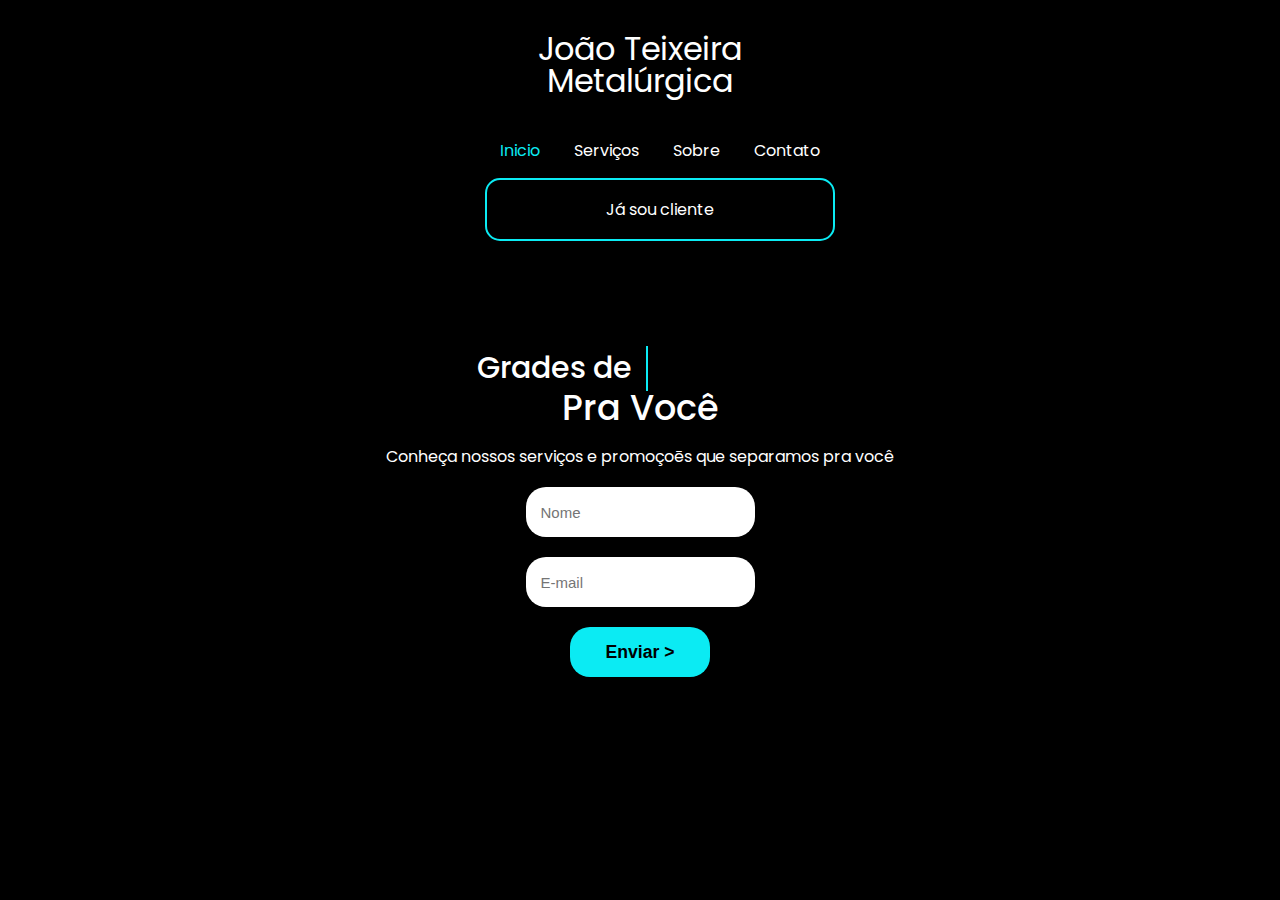
<file: index.html>
<!DOCTYPE html>

<html>
<head>
  <meta http-equiv="CONTENT-TYPE" content="text/html; charset=UTF-8">
  <meta name="viewport" content="width=device-width, initial-scale=1">
  <title>JT Metalúrgica</title>
  <link rel="stylesheet" href="style.css">
</head>
<body>
  <header>
    <div id="title">
      <h1>João Teixeira</h1>
      <h1>Metalúrgica</h1>
    </div>  
      <ul>
        <a href="#"><li class="go">Inicio</li></a>
        <a href="servicos.html"><li>Serviços</li></a>
        <a href="sobre.html"><li>Sobre</li></a>
        <a href="contact.html"><li>Contato</li></a>
        <a href="clientes.html" id="inscreva-se-btn"><li>Já sou cliente</li></a> 
      </ul>  
  </header> 
  <main>
    <aside>
      <div class="wrapper">
        <div class="static-txt">Grades de</div>
        <ul class="dynamic-txts">
          <li><span>Qualidade</span></li>
          <li><span>Econômia</span></li>
          <li><span class="seg">Segurança</span></li>
          <li><span class="gar">Garantia</span></li>
        </ul>
      </div>
      <h2>Pra Você</h2>
      <p>Conheça nossos serviços e promoçoēs que separamos pra você</p>
      <form>
        <input type="text" placeholder="Nome" required>
        <input type="email" placeholder="E-mail" required>
        <input type="hidden" name="_next" value="servicos.html">
        <input type="submit" value="Enviar >">
      </form>
    </aside>   
    <article>
      <img src="./img6.png" alt="logo js metalúrgica">
    </article>
  </main>    
</body>
</html>
</file>
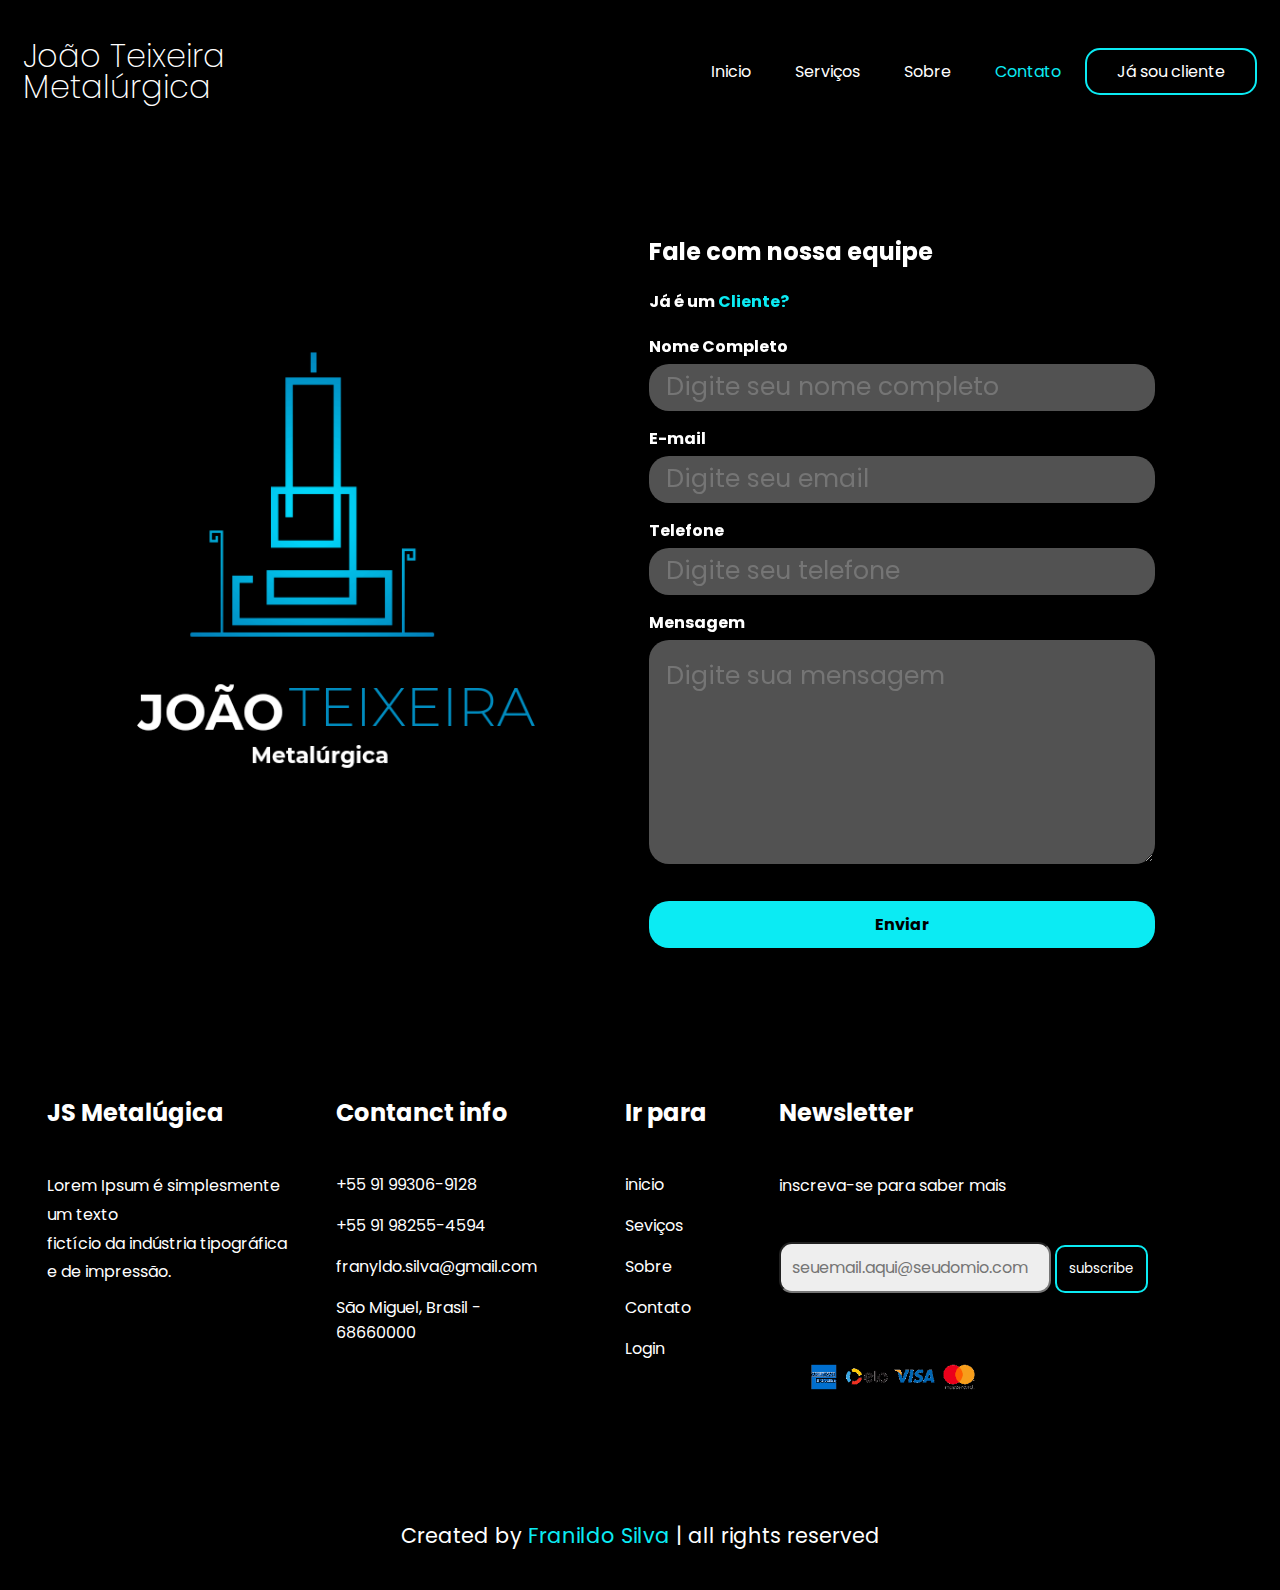
<file: contact.html>
<!DOCTYPE html>

<html>
<head>
  <meta http-equiv="CONTENT-TYPE" content="text/html; charset=UTF-8">
  <meta name="viewport" content="width=device-width, initial-scale=1">
  <title>Contato JT Metalúgica</title>
  <link rel="stylesheet" href="contact.css">
</head>
<body>
  <header>
    <div id="title">
      <h1>João Teixeira</h1>
      <h1>Metalúrgica</h1>
    </div>  
      <ul>
        <a href="index.html"><li>Inicio</li></a>
        <a href="servicos.html"><li class="service">Serviços</li></a>
        <a href="sobre.html"><li>Sobre</li></a>
        <a href="contact.jtml"><li class="contact">Contato</li></a>
        <a href="clientes.html" id="inscreva-se-btn"><li>Já sou cliente</li></a> 
      </ul>  
  </header>
  
  <div class="main-box">
    <div class="img-box">
      <img src="img6.png" alt="imagem jt metalúrgica">
    </div>
    <div class="form-box">
      <h2>Fale com nossa equipe</h2>
      <p>Já é um <a href="clientes.html">Cliente?</a></p>
      <form action="#">
        <div class="input-group">
          <label for="nome">Nome Completo</label>
          <input type="text" id="nome" placeholder="Digite seu nome completo" required>
        </div>
        <div class="input-group">
          <label for="email">E-mail</label>
          <input type="email" id="email" placeholder="Digite seu email" required>
        </div>
        <div class="input-group">
          <label for="telefone">Telefone</label>
          <input type="tel" id="telefone" placeholder="Digite seu telefone" required>
        </div>
        <div class="input-group">
          <label for="message">Mensagem</label>
          <textarea name="message" rows="5" placeholder="Digite sua mensagem" required></textarea>
        </div>
        <div class="input-group">
          <button>Enviar</button>
        </div>
      </form>
    </div>
  </div>
  <footer class="footer">
    <div class="box-container">  
      <div class="box">
        <h3>JS Metalúgica<i class="fas fa-shopping-basket"></i> </h3>
        <p>Lorem Ipsum é simplesmente um texto <br>fictício da indústria tipográfica e de impressão.</p>
        <div class="share">
          <a href="#" class="fab fas-facebook-f"></a>
          <a href="#" class="fab fas-twitter"></a>
          <a href="#" class="fab fas-instagram"></a>
          <a href="#" class="fab fas-linkedin"></a> 
        </div>
      </div>
      <div class="box">
        <h3>Contanct info</h3>
        <a href="#" class="links"><i class="fas fa-phone"></i>+55 91 99306-9128</a>
        <a href="#" class="links"><i class="fas fa-phone"></i>+55 91 98255-4594</a>
        <a href="#" class="links"><i class="fas fa-envelope"></i>franyldo.silva@gmail.com</a>
        <a href="#" class="links"><i class="fas fa-map-marker-alt"></i>São Miguel, Brasil - 68660000</a>
      </div>
      <div class="box">
        <h3>Ir para</h3>
        <a href="#" class="links"><i class="fas fa-arrow-right"></i>inicio</a>
        <a href="#" class="links"><i class="fas fa-arrow-right"></i>Seviços</a>
        <a href="#" class="links"><i class="fas fa-arrow-right"></i>Sobre</a>
        <a href="#" class="links"><i class="fas fa-arrow-right"></i>Contato</a>
        <a href="#" class="links"><i class="fas fa-arrow-right"></i>Login</a> 
      </div>
      <div class="box" id="newletter">
        <h3>Newsletter</h3>
        <p>inscreva-se para saber mais</p>
        <input type="email" placeholder="seuemail.aqui@seudomio.com" class="email" required>
        <input type="submit" value="subscribe" class="btn">
        <img src="imgcartao.png" alt="imagens cartoes de credito" class="payment-img">
       </div>
    </div>
    <div class="credit"> Created by <span>Franildo Silva</span> | all rights reserved</div>
  </footer>
</body> 
</html>
</file>
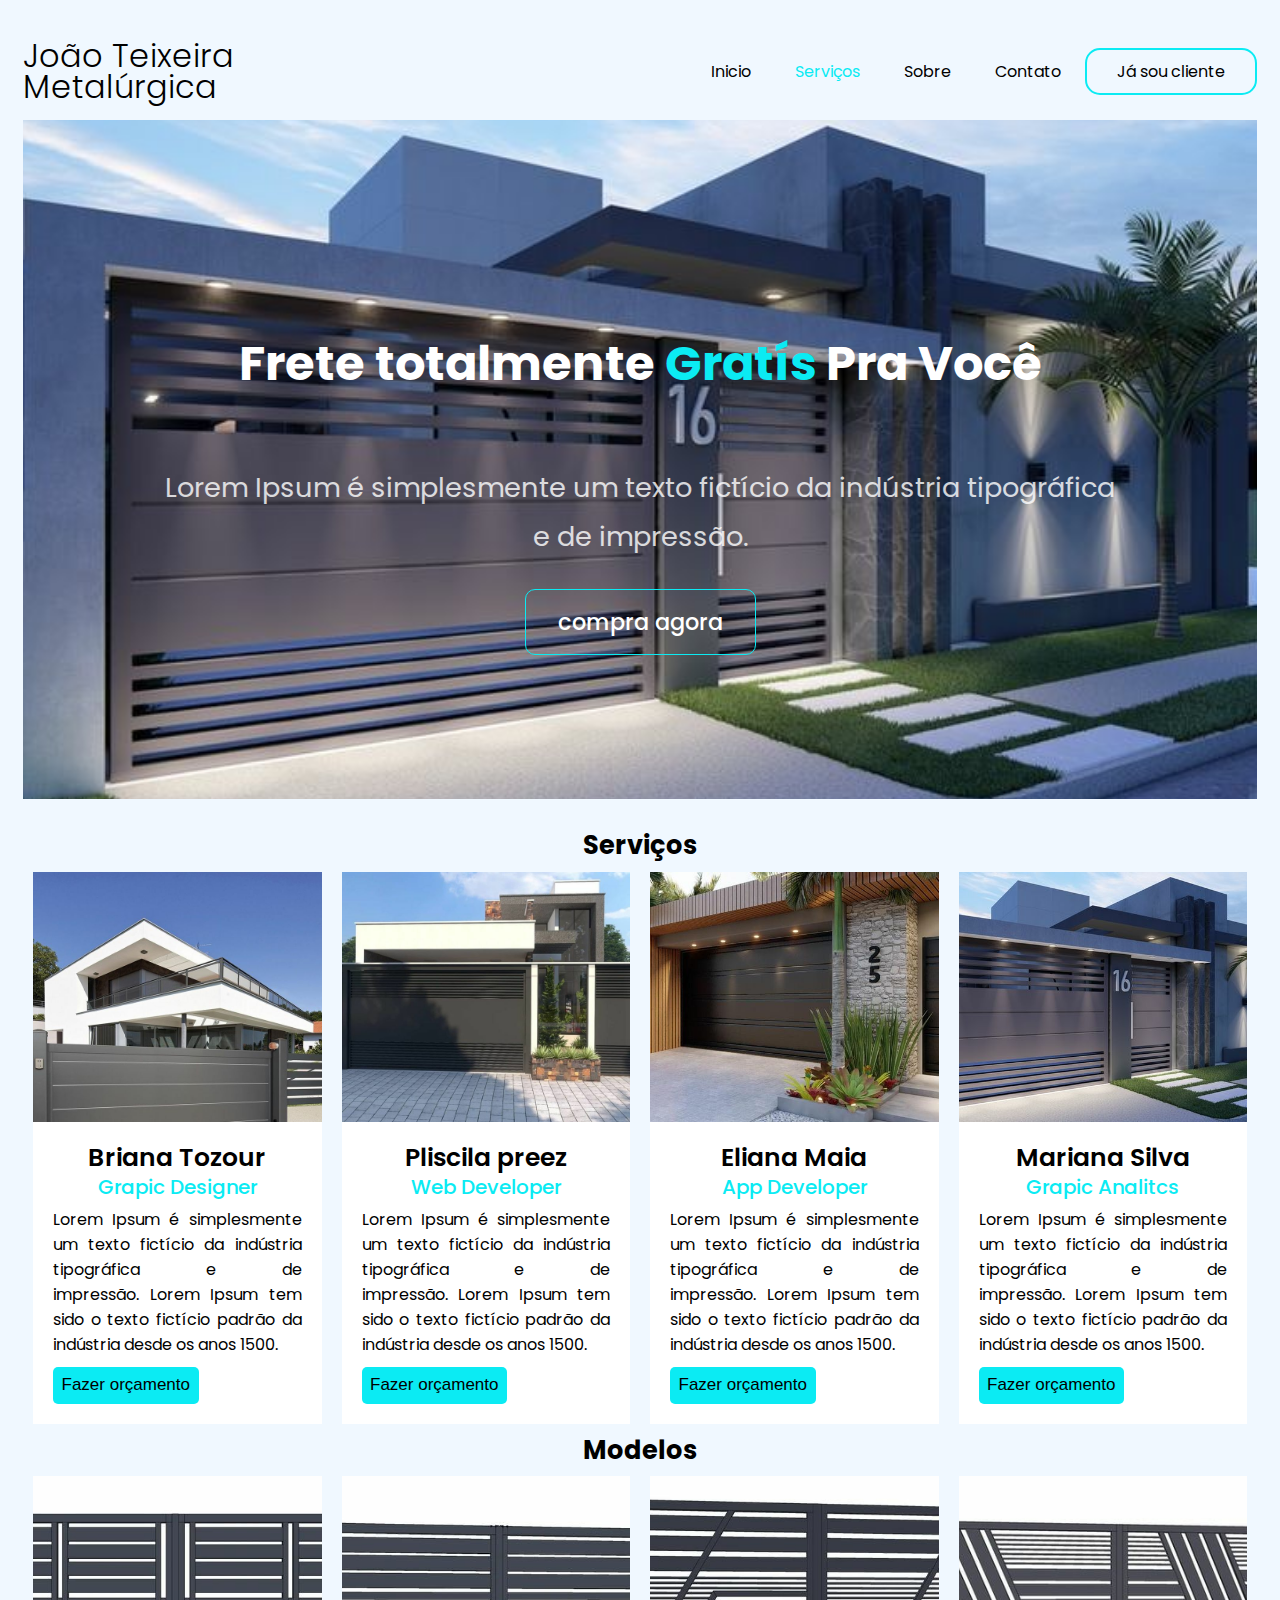
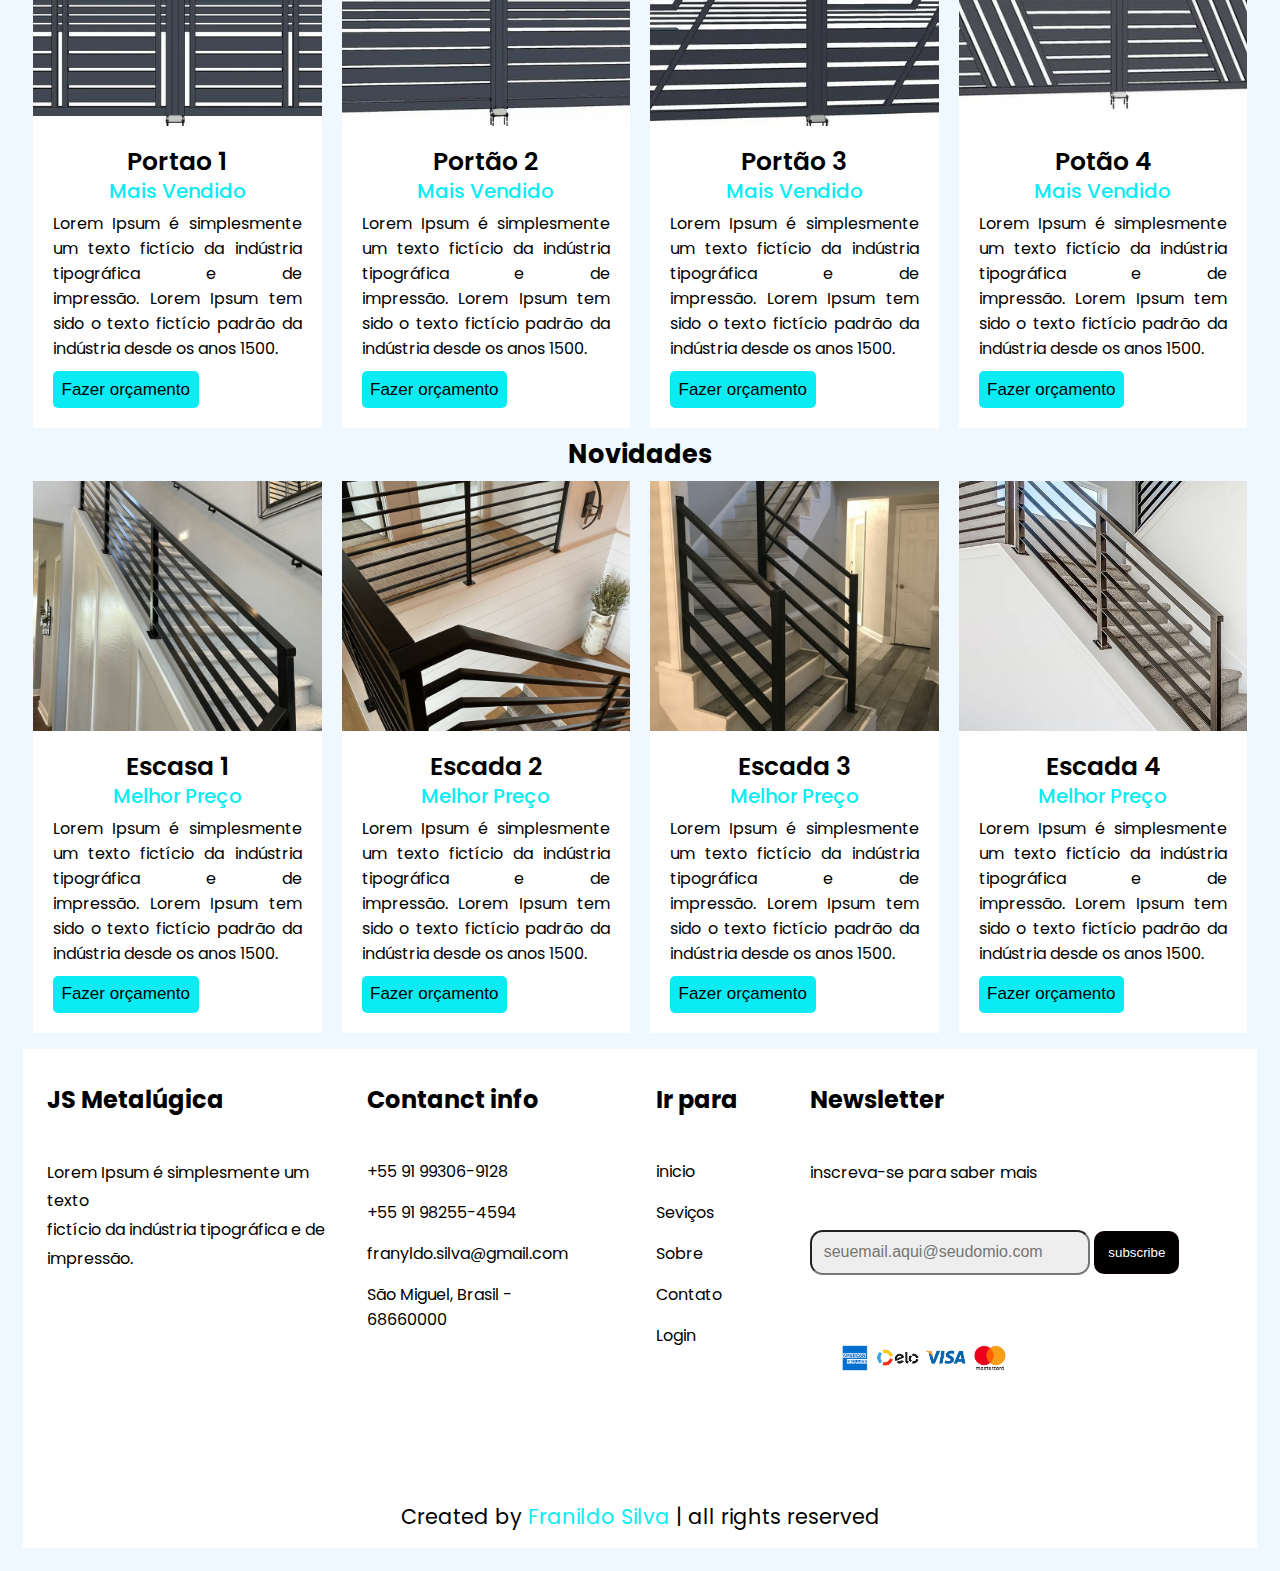
<file: servicos.html>
<!DOCTYPE html>

<html>
<head>
  <meta http-equiv="CONTENT-TYPE" content="text/html; charset=UTF-8">
  <meta name="viewport" content="width=device-width, initial-scale=1">
  <title>Serviços JT Metalúrgica</title>
  <link rel="stylesheet" href="servicos.css">
  </head>
<body>
  <header>
    <div id="title">
      <h1>João Teixeira</h1>
      <h1>Metalúrgica</h1>
    </div>  
      <ul>
        <a href="index.html"><li>Inicio</li></a>
        <a href="servicos.html"><li class="service">Serviços</li></a>
        <a href="sobre.html"><li>Sobre</li></a>
        <a href="contact.html"><li>Contato</li></a>
        <a href="clientes.html" id="inscreva-se-btn"><li>Já sou cliente</li></a> 
      </ul>  
  </header>
  <section class="home" id="home">
    <div class="content">
      <h3>Frete totalmente <span>Gratís</span> Pra Você</h3>
      <p>Lorem Ipsum é simplesmente um texto fictício da indústria tipográfica e de impressão.</p>
      <a href="#" class="btn">compra agora</a>
    </div>
  </section>
  <main>
    <div class="slide-1">
      <h2>Serviços</h2>
      <div class="slide" id="slide">
        <div class="card">
          <div class="img"><img src="home-1.jpg" alt=""></div>
          <div class="content">
            <div class="title">Briana Tozour</div>
            <div class="sub-title">Grapic Designer</div>
            <p>Lorem Ipsum é simplesmente um texto fictício da indústria tipográfica e de impressão. Lorem Ipsum tem sido o texto fictício padrão da indústria desde os anos 1500.</p>
            <div class="btn">
              <button>Fazer orçamento</button>
            </div>
          </div>
        </div>
        <div class="card">
          <div class="img"><img src="home-5.jpg" alt=""></div>
          <div class="content">
            <div class="title">Pliscila preez</div>
            <div class="sub-title">Web Developer</div>
            <p>Lorem Ipsum é simplesmente um texto fictício da indústria tipográfica e de impressão. Lorem Ipsum tem sido o texto fictício padrão da indústria desde os anos 1500.</p>
            <div class="btn">
              <button>Fazer orçamento</button>
            </div>
          </div>
        </div>
        <div class="card">
          <div class="img"><img src="home-3.jpg" alt=""></div>
          <div class="content">
            <div class="title">Eliana Maia</div>
            <div class="sub-title">App Developer</div>
            <p>Lorem Ipsum é simplesmente um texto fictício da indústria tipográfica e de impressão. Lorem Ipsum tem sido o texto fictício padrão da indústria desde os anos 1500.</p>
            <div class="btn">
              <button>Fazer orçamento</button>
            </div>
          </div>
        </div>
        <div class="card">
          <div class="img"><img src="home-4.jpg" alt=""></div>
          <div class="content">
            <div class="title">Mariana Silva</div>
            <div class="sub-title">Grapic Analitcs</div>
            <p>Lorem Ipsum é simplesmente um texto fictício da indústria tipográfica e de impressão. Lorem Ipsum tem sido o texto fictício padrão da indústria desde os anos 1500.</p>
            <div class="btn">
              <button>Fazer orçamento</button>
            </div>
          </div>
        </div>
      </div>
    </div>
    <div class="slide-2">
      <h2>Modelos</h2>
       <div class="slide" id="slide">
         <div class="card">
          <div class="img"><img src="portao-1.jpg" alt=""></div>
          <div class="content">
            <div class="title">Portao 1</div>
            <div class="sub-title">Mais Vendido</div>
            <p>Lorem Ipsum é simplesmente um texto fictício da indústria tipográfica e de impressão. Lorem Ipsum tem sido o texto fictício padrão da indústria desde os anos 1500.</p>
            <div class="btn">
              <button>Fazer orçamento</button>
            </div>
          </div>
        </div>
        <div class="card">
          <div class="img"><img src="portao-2.jpg" alt=""></div>
          <div class="content">
            <div class="title">Portão 2</div>
            <div class="sub-title">Mais Vendido</div>
            <p>Lorem Ipsum é simplesmente um texto fictício da indústria tipográfica e de impressão. Lorem Ipsum tem sido o texto fictício padrão da indústria desde os anos 1500.</p>
            <div class="btn">
              <button>Fazer orçamento</button>
            </div>
          </div>
        </div>
        <div class="card">
          <div class="img"><img src="portao-3.jpg" alt=""></div>
          <div class="content">
            <div class="title">Portão 3</div>
            <div class="sub-title">Mais Vendido</div>
            <p>Lorem Ipsum é simplesmente um texto fictício da indústria tipográfica e de impressão. Lorem Ipsum tem sido o texto fictício padrão da indústria desde os anos 1500.</p>
            <div class="btn">
              <button>Fazer orçamento</button>
            </div>
          </div>
        </div>
        <div class="card">
          <div class="img"><img src="portao-4.jpg" alt=""></div>
          <div class="content">
            <div class="title">Potão 4</div>
            <div class="sub-title">Mais Vendido</div>
            <p>Lorem Ipsum é simplesmente um texto fictício da indústria tipográfica e de impressão. Lorem Ipsum tem sido o texto fictício padrão da indústria desde os anos 1500.</p>
            <div class="btn">
              <button>Fazer orçamento</button>
            </div>
          </div>
        </div>
      </div>
    </div>
    <div class="slide-3">
      <h2>Novidades</h2>
      <div class="slide" id="slide">
        <div class="card">
          <div class="img"><img src="escada-1.jpg" alt=""></div>
          <div class="content">
            <div class="title">Escasa 1</div>
            <div class="sub-title">Melhor Preço</div>
            <p>Lorem Ipsum é simplesmente um texto fictício da indústria tipográfica e de impressão. Lorem Ipsum tem sido o texto fictício padrão da indústria desde os anos 1500.</p>
            <div class="btn">
              <button>Fazer orçamento</button>
            </div>
          </div>
        </div>
        <div class="card">
          <div class="img"><img src="escada-2.jpg" alt=""></div>
          <div class="content">
            <div class="title">Escada 2</div>
            <div class="sub-title">Melhor Preço</div>
            <p>Lorem Ipsum é simplesmente um texto fictício da indústria tipográfica e de impressão. Lorem Ipsum tem sido o texto fictício padrão da indústria desde os anos 1500.</p>
            <div class="btn">
              <button>Fazer orçamento</button>
            </div>
          </div>
        </div>
        <div class="card">
          <div class="img"><img src="escada-3.jpg" alt=""></div>
          <div class="content">
            <div class="title">Escada 3</div>
            <div class="sub-title">Melhor Preço</div>
            <p>Lorem Ipsum é simplesmente um texto fictício da indústria tipográfica e de impressão. Lorem Ipsum tem sido o texto fictício padrão da indústria desde os anos 1500.</p>
            <div class="btn">
              <button>Fazer orçamento</button>
            </div>
          </div>
        </div>
        <div class="card">
          <div class="img"><img src="escada-4.jpg" alt=""></div>
          <div class="content">
            <div class="title">Escada 4</div>
            <div class="sub-title">Melhor Preço</div>
            <p>Lorem Ipsum é simplesmente um texto fictício da indústria tipográfica e de impressão. Lorem Ipsum tem sido o texto fictício padrão da indústria desde os anos 1500.</p>
            <div class="btn">
              <button>Fazer orçamento</button>
            </div>
          </div>
        </div>
      </div>
    </div>
  </main>
  <footer class="footer">
    <div class="box-container">  
      <div class="box">
        <h3>JS Metalúgica<i class="fas fa-shopping-basket"></i> </h3>
        <p>Lorem Ipsum é simplesmente um texto <br>fictício da indústria tipográfica e de impressão.</p>
        <div class="share">
          <a href="#" class="fab fas-facebook-f"></a>
          <a href="#" class="fab fas-twitter"></a>
          <a href="#" class="fab fas-instagram"></a>
          <a href="#" class="fab fas-linkedin"></a> 
        </div>
      </div>
      <div class="box">
        <h3>Contanct info</h3>
        <a href="#" class="links"><i class="fas fa-phone"></i>+55 91 99306-9128</a>
        <a href="#" class="links"><i class="fas fa-phone"></i>+55 91 98255-4594</a>
        <a href="#" class="links"><i class="fas fa-envelope"></i>franyldo.silva@gmail.com</a>
        <a href="#" class="links"><i class="fas fa-map-marker-alt"></i>São Miguel, Brasil - 68660000</a>
      </div>
      <div class="box">
        <h3>Ir para</h3>
        <a href="#" class="links"><i class="fas fa-arrow-right"></i>inicio</a>
        <a href="#" class="links"><i class="fas fa-arrow-right"></i>Seviços</a>
        <a href="#" class="links"><i class="fas fa-arrow-right"></i>Sobre</a>
        <a href="#" class="links"><i class="fas fa-arrow-right"></i>Contato</a>
        <a href="#" class="links"><i class="fas fa-arrow-right"></i>Login</a> 
      </div>
      <div class="box" id="newletter">
        <h3>Newsletter</h3>
        <p>inscreva-se para saber mais</p>
        <input type="email" placeholder="seuemail.aqui@seudomio.com" class="email" required>
        <input type="submit" value="subscribe" class="btn">
        <img src="imgcartao.png" alt="imagens cartoes de credito" class="payment-img">
       </div>
    </div>
    <div class="credit"> Created by <span>Franildo Silva</span> | all rights reserved</div>
  </footer>
</body>
</html>
</file>
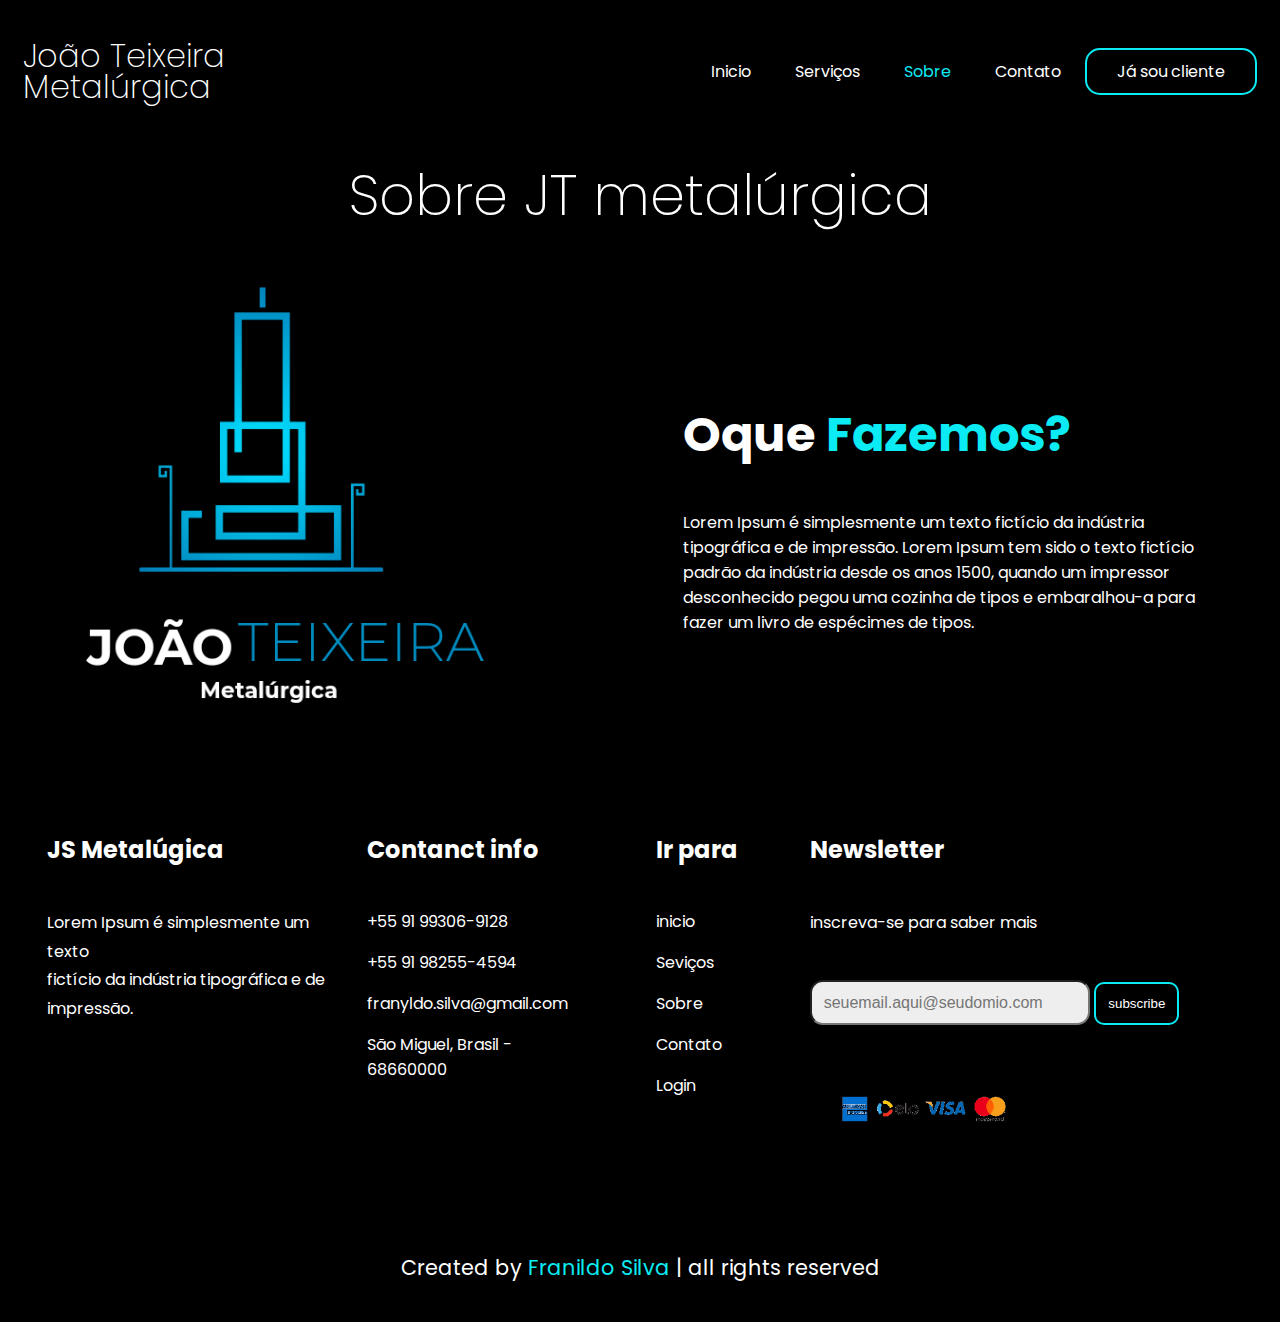
<file: sobre.html>
<!DOCTYPE html>

<html>
<head>
  <meta http-equiv="CONTENT-TYPE" content="text/html; charset=UTF-8">
  <meta name="viewport" content="width=device-width, initial-scale=1">
  <title>Sobre JT</title>
  <link rel="stylesheet" href="sobre.css">
</head>
<body>
  <header>
    <div id="title">
      <h1>João Teixeira</h1>
      <h1>Metalúrgica</h1>
    </div>  
      <ul>
        <a href="index.html"><li>Inicio</li></a>
        <a href="servicos.html"><li>Serviços</li></a>
        <a href="sobre.html"><li class="about">Sobre</li></a>
        <a href="contact.html"><li>Contato</li></a>
        <a href="clientes.html" id="inscreva-se-btn"><li>Já sou cliente</li></a> 
      </ul>  
  </header> 
  <main>
  <h1>Sobre JT metalúrgica</h1>
  <div class="container">
      <div class="img">
        <img src="img6.png">
      </div>
      <div class="text">
        <h2>Oque <span class="text-space">Fazemos?</span></h2>
        <p>Lorem Ipsum é simplesmente um texto fictício da indústria tipográfica e de impressão. Lorem Ipsum tem sido o texto fictício padrão da indústria desde os anos 1500, quando um impressor desconhecido pegou uma cozinha de tipos e embaralhou-a para fazer um livro de espécimes de tipos.</p>
      </div>
    </div>
  </main>
  <footer class="footer">
    <div class="box-container">  
      <div class="box">
        <h3>JS Metalúgica<i class="fas fa-shopping-basket"></i> </h3>
        <p>Lorem Ipsum é simplesmente um texto <br>fictício da indústria tipográfica e de impressão.</p>
        <div class="share">
          <a href="#" class="fab fas-facebook-f"></a>
          <a href="#" class="fab fas-twitter"></a>
          <a href="#" class="fab fas-instagram"></a>
          <a href="#" class="fab fas-linkedin"></a> 
        </div>
      </div>
      <div class="box">
        <h3>Contanct info</h3>
        <a href="#" class="links"><i class="fas fa-phone"></i>+55 91 99306-9128</a>
        <a href="#" class="links"><i class="fas fa-phone"></i>+55 91 98255-4594</a>
        <a href="#" class="links"><i class="fas fa-envelope"></i>franyldo.silva@gmail.com</a>
        <a href="#" class="links"><i class="fas fa-map-marker-alt"></i>São Miguel, Brasil - 68660000</a>
      </div>
      <div class="box">
        <h3>Ir para</h3>
        <a href="#" class="links"><i class="fas fa-arrow-right"></i>inicio</a>
        <a href="#" class="links"><i class="fas fa-arrow-right"></i>Seviços</a>
        <a href="#" class="links"><i class="fas fa-arrow-right"></i>Sobre</a>
        <a href="#" class="links"><i class="fas fa-arrow-right"></i>Contato</a>
        <a href="#" class="links"><i class="fas fa-arrow-right"></i>Login</a> 
      </div>
      <div class="box" id="newletter">
        <h3>Newsletter</h3>
        <p>inscreva-se para saber mais</p>
        <input type="email" placeholder="seuemail.aqui@seudomio.com" class="email" required>
        <input type="submit" value="subscribe" class="btn">
        <img src="imgcartao.png" alt="imagens cartoes de credito" class="payment-img">
       </div>
    </div>
    <div class="credit"> Created by <span>Franildo Silva</span> | all rights reserved</div>
  </footer>
</body>
</html>
</file>
<file: style.css>
@import url('https://fonts.googleapis.com/css2?family=Poppins&display=swap');
@import url('https://fonts.googleapis.com/css2?family=Poppins:ital,wght@0,100;0,200;0,300;0,400;0,500;0,600;0,700;0,800;0,900;1,100;1,200;1,300;1,400;1,500;1,600;1,700;1,800;1,900&display=swap');
body {
  background-color: #000;
  color: #fff;
  font-family: 'Poppins', sans-serif;
  padding: 15px;
}

header {
  display: flex;
  justify-content: space-between;
  align-items: center;
}

header .go{
  color:  rgb(11, 235, 243);
}


article{
  margin-top: 25px;
  width: 100%;
  text-align: center;
}

#title {
  flex-direction: column;
  line-height: 10px;
}

header li {
  display: inline-block;
  margin: 20px;
}

a {
  position: relative;
  color: #fff;
  bottom: 0;
}

a:hover {
  color: rgb(11, 235, 243);
  transition: 0.6s all;
}

#inscreva-se-btn {
  border: 2px solid rgb(11, 235, 243);
  padding: 10px;
  border-radius: 15px;
}

#inscreva-se-btn:hover {
  background-color: rgb(11, 235, 243);
  color: black;
  transition: 0.9s;
  
}

h1 {
  font-weight: 400;
}

main {
  display: flex;
  justify-content: space-between;
  margin-top: 50px;
}

h2 {
  font-size: 60px;
  line-height: 20px;
  font-weight: 500;
}
h2, p, form{
  position: relative;
  bottom: 55px;
}


span {
  color: rgb(11, 235, 243);
}
p {
  line-height: 20px;
  font-family: "Poppins", sans-serif;
  font-weight: 400;
  font-style: normal;
}

img {
  position: relative;
}
aside{
  width: 100%;
}

form {
  display: flex;
  flex-direction: column;
  width: 80%;
}

form [type="submit"]{
  height: 50px;
  width: 100%;
  background-color: rgb(11, 235, 243);
  color: black;
  font-weight: 550;
  align-self: center;
  font-size: 1.1em;
}

form [type="submit"]:hover{
  cursor: pointer;
}

input {
  margin-top: 20px;
  height:  20px;
  padding:  15px;
  border-radius: 20px;
  border: none;
  font-size: 15px;
}

/*animação*/
.wrapper {
  display: inline-flex;
  box-sizing: border-box;
  margin: 0px;
  padding: 0px;
}

.wrapper .static-txt{
  font-size: 60px;
  font-weight: 500;
  position: relative;
  top: 15px;
  /* width: 50%;*/

}

.wrapper .dynamic-txts{
  margin-left: -20px;
  height: 90px;
  line-height: 90px;
  overflow: hidden;
}

.dynamic-txts li{
  list-style: none;
  font-size: 60px;
  font-weight: 500;
  position: relative;
  top: 0px;
  animation: slide 6s steps(4) infinite;
}
@keyframes slide {
  100%{
    top: -360px;
  }
}

.dynamic-txts li span {
  position: relative;
}

.dynamic-txts li span::after {
  content: "";
  position: absolute;
  left: 0;
  height: 100%;
  width: 100%;
  background: #000;
  border-left: 2px solid rgb(11, 235, 245);
  animation: typing 1.5s steps(10) infinite;
}
@keyframes typing{
  100%{
    left: 100%;
    margin: 0 -35px 0 35px;
  }
}

@media screen and (max-width: 1377px) {
  body{
    text-align: center;
  }
  header{
    flex-direction: column;
  }
  header ul{
    position: relative;
    /*left: -05%;*/
    text-align: center;
  }
  
  #title {
  flex-direction: column;
  line-height: 10px;
  font-size: 1rem;
  }
  
  h1{
    text-align: center;
  }
  main{
    flex-direction:  column;
  }
  
  h2 {
    font-size: 35px;
  }
  p{
    text-align: center;
    margin: 0 auto;
  }
  h2, p, form{
  position: relative;
  bottom: 60px;
  }
  
  form{
    margin: 0 auto;
  }
  input{
    align-self: center;
  }
  img{
    display: none;
  }
  #inscreva-se-btn{
    display: block;
    padding: 2px;
    text-align: center;
  }
  
  form [type="submit"]{
  height: 50px;
  width: 140px;
  background-color: rgb(11, 235, 243);
  color: black;
  font-weight: bold;
  }
  
  header li {
    margin: 15px;
  }
  
  .dynamic-txts li{
  list-style: none;
  font-size: 30px;
  font-weight: 300;
  position: relative;
  }

  .seg{
    position: relative;
    left: 1.5%;
  }
  .gar{
    position: relative;
    left: -5.5%;
  }
  
  .wrapper, h2{
    display: flex;
    justify-content: center;
  }
  
  .wrapper .static-txt{
  font-size: 30px;
  font-weight: 500;
  margin-top: 23px;
  }
  
  .wrapper .dynamic-txts{
  margin-left: -30px;
  height: 90px;
  line-height: 90px;
  overflow: hidden;
  }
  
.dynamic-txts li span {
  position: relative;
}

.dynamic-txts li span::after {
  content: "";
  position: absolute;
  top: 0;
  left: 0;
  height: 105%;
  width: 100%;
  background: #000;
  border-left: 2px solid rgb(11, 235, 245);
  animation: typing 1.5s steps(10) infinite;
}

@keyframes typing{
  100%{
    left: 100%;
    margin: 0 -35px 0 35px;
  }
}

}
@media (max-width: 438px){
  header ul{
    position: relative;
    left: -05%;
    text-align: center;
  }
}

@media (max-width: 380px){
  header ul{
    position: relative;
    left: -07%;
    text-align: center;
  }
  .wrapper .static-txt{
    font-size: 20px;
    width: 145px;
    margin-top: 30px;
    }
    .wrapper .dynamic-txts{
      margin-left: -55px;
    }
    .dynamic-txts li{
      font-size: 20px;
    }
    h2{
      font-size: 20px;
    }
    p{
      font-size: 15px;
    }
}
@media (max-width: 285px){
  #title {
    line-height: 30px;
    }.wrapper .static-txt{
      font-size: 15px;
      width: 145px;
      margin-top: 34px;
      }
      .wrapper .dynamic-txts{
        margin-left: -63px;
      }
      .dynamic-txts li{
        font-size: 15px;
      }
      p{
        font-size: 14px;
      }
}
</file>
<file: contact.css>
@import url('https://fonts.googleapis.com/css2?family=Poppins&display=swap');
*{
  box-sizing: border-box;
  font-family: 'poppins', sans-serif;
}

body{
  background-color: #000;
  justify-content: center;
  padding: 15px;
  min-height: 100vh;
  color: #fff;
}

header{
  display: flex;
  text-align: center;
  justify-content: space-between;
  align-items: center;
}
header .contact{
  color: rgb(11, 235, 243);
}

header li {
  display: inline-block;
  margin: 20px;
}

a {
  position: relative;
  color: #fff;
  bottom: 0em;
}

header a:hover {
  color: rgb(11, 235, 243);
  transition: 0.5s all;
}

#inscreva-se-btn {
  border: 2px solid rgb(11, 235, 243);;
  padding: 10px;
  border-radius: 15px;
}

#inscreva-se-btn:hover {
  background-color: rgb(11, 235, 243);;
  color: #000;
  transition: 0.5s;
  
}

#title {
  flex-direction: column;
  line-height: 10px;
  text-align: left;
}
header h1{
  font-weight: 200;
}
.main-box{
  display: flex;
  width: 95%;
  margin: 4em 0;
}

.img-box{
  width: 50%;
  display: flex;
  align-items: center;
  padding: 20px;
  justify-content: center;
}
.img-box img{
  display: flex;
}
.form-box{
  backdrop-filter: blur(40px);
  padding: 30px 40px;
  width: 50%;
  border-radius: 20px;
}
.fom-box h2 {
  font-size: 30px;
}
.form-box p{
  font-weight: bold;
}
.form-box p a {
  color: rgb(11, 235, 243);
  text-decoration: none;
}

.form-box form{
  margin: 20px 0;
}
form .input-group{
  margin-bottom: 15px;
}
form .input-group label{
  font-weight: bold;
  display: block;
  margin-bottom: 5px;
}
form .input-group textarea{
  width: 100%;
  background-color: rgba(255, 255, 255, 0.32);
  color: #fff;
  border-radius: 20px;
  outline: none;
  border: 2px solid transparent;
  padding: 15px;
  font-size: 25px;
  transition: all 0.4s ease;
}
form .input-group textarea:focus{
  border-color:  rgb(11, 235, 243);
}
form .input-group input{
  width: 100%;
  height: 47px;
  background-color: rgba(255, 255, 255, 0.32);
  color: #fff;
  border-radius: 20px;
  outline: none;
  border: 2px solid transparent;
  padding: 15px;
  font-size: 25px;
  transition: all 0.4s ease;
}
form .input-group input:focus{
  border-color: rgb(11, 235, 243);;
}
form .input-group button{
  width: 100%;
  height: 47px;
  background: rgb(11, 235, 243);;
  border-radius: 20px;
  outline: none;
  border: none;
  margin-top: 15px;
  color: #000;
  cursor: pointer;
  font-size: 16px;
  font-weight: bold;
}
.footer{
  background: #000;
}
.footer .box-container{
  display: flex;
  justify-content: space-between;
  gap: 2.5rem;
  margin: 1rem 1.5rem;
}
.footer .box-container .box h3{
  width: 100%;
  font-size: 1.5rem;
  color: #fff;
  padding: 0.6rem 0;
}
.footer .box-container .box h3 i{
  color: rgb(11, 235, 243); 
}


.footer .box-container .box .links{
  display: flex;
  flex-direction: column;
  font-size: 1rem;
  padding: 0.5rem 0;
  margin-right: 3rem;
}

.footer .box-container .box p{
  padding: 0.5rem 0;
  line-height: 1.8;
}
.footer .box-container .box .links {
  position: relative;
  left: 0.0em;
  text-decoration: none;
}

.footer .box-container .box .links:hover{
  color: rgb(11, 235, 243);
  transition: 0.5s;
  left: 1em;
}


.footer .box-container .box .share a{
  height: 4rem;
  width: 4rem;
  line-height: 4rem;
  border-radius: .5rem;
  font-size: 2rem;
  margin-left: 2rem;
  background: #eee;
  text-align: center;
}
.footer .box-container .box .email{
  width: 60%;
  padding: 0.7em;
  border-radius: .8rem;
  background: #eee;
  font-size: 1rem;
  text-transform: none;
}

.footer .box-container .box .payment-img {
  margin-top: 0rem;
  height: 8rem;
}

.footer .box-container .box .btn{
  background: #000;
  color: #fff;
  border: 2px solid rgb(11, 235, 243);
  padding: 0.9em;
  border-radius: 10px;
  margin: 20px 0;
}

.footer .box-container .box .btn:hover{
  background-color: rgb(11, 235, 243);
  color: #000;
  transition: 0.5s;
  font-weight: 550;
}

.footer .credit{
  text-align: center;
  margin-top: 2rem;
  padding: 1rem;
  padding-top: 2.5rem;
  font-size: 1.3rem;
  color: #fff;
}
.footer .credit span{
  color: rgb(11, 235, 243);
  text-align: center;
}

@media screen and (max-width: 900px) {
  header{
    flex-direction: column;
    margin-top: -10px;
  }
  header ul{
    position: relative;
  }
  
  #title {
  flex-direction: column;
  line-height: 10px;
  margin-bottom: 25px;  
  }
  
  h1{
    text-align: center;
  } 
  
  header li {
    margin: 15px;
  }
  
  #inscreva-se-btn{
    display: block;
    padding: 2px;
    text-align: center;
  }
  
  .img-box{
    display: none;
  }
  .main-box{
    width: 100%;
  }
  .form-box{
    width:100%;
    border-radius: 20px;
  }
  .footer .box-container{
    display: flex;
    flex-direction: column;
    text-align: center;
  }
  
  form .input-group input,form .input-group textarea{
    font-size: 1.2em;
  }
  
  .footer .box-container .box .links {
    position: relative;
    left: 1.5em;
    text-decoration: none;
  }
  .footer .box-container .box .links:hover{
    right: 0;
    bottom: 0;
    left: 2rem
  }
}

@media (max-width: 380px){
  header ul{
    position: relative;
    left: -07%;
    text-align: center;
  }
}
</file>
<file: servicos.css>
@import url('https://fonts.googleapis.com/css2?family=Poppins&display=swap');
body {
  background-color: aliceblue;
  color: black;
  font-family: 'Poppins', sans-serif;
  box-sizing:  border-box;
  padding: 15px;
}


header{
  display: flex;
  flex-direction: row;
  justify-content: space-between;
  align-items: center;
  
}

header .service{
  color: rgb(11, 235, 243); 
} 

header li {
  display: inline-block;
  margin: 20px;
}
#title {
  flex-direction: column;
  line-height: 10px;
}


a {
  position: relative;
  color: #000;
  bottom: 0em;
  
}
header a:hover {
  color: rgb(11, 235, 243);
  transition: 0.5s all;
  
}

#inscreva-se-btn {
  border: 2px solid rgb(11, 235, 243);;
  padding: 10px;
  border-radius: 15px;
}

#inscreva-se-btn:hover {
  background-color: rgb(11, 235, 243);;
  color: #000;
  transition: 0.5s;
  
}

h1 {
  font-weight: 300;
}
h2 {
  font-size: 1.6rem;
  line-height: 10px;
}

section{
  padding: 2rem 9%;
}
.home {
  display: flex;
  align-items: center;
  justify-content: center;
  background: url('home-4.jpg') no-repeat;
  background-position: center;
  background-size: cover;
  padding-top: 10rem;
  padding-bottom: 10rem;
  margin-bottom: 20px;
}
.home .content{
  text-align: center;
  width: 60rem;
}
.home .content h3{
  color: white;
  font-size: 3rem;
}
.home .content h3 span{
  color: rgb(11, 235, 243);
}
.home .content p{
  opacity: 0.8;
  color: white;
  font-size: 1.7rem;
  padding: 1rem 0;
  line-height: 1.8;
}
.home .content .btn {
  text-decoration: none;
  border: 1.5px solid rgb(11, 235, 243);;
  padding: 1rem 2rem;
  border-radius: 10px;
  color: #fff;
  font-size: 1.4em;
  font-weight: 500;
  cursor: pointer;
}
.home .content .btn:hover{
  background-color: rgb(11, 235, 243);;
  color: #000;
  transition: 0.8s;
  border-color: rgb(11, 235, 243);;
  font-size: 1.2em;
}

main  {
  display: grid;
  height: 100%;
  place-items: center;
  text-align: center;
  background: aliceblue;
}


.slide {
  display: flex;
}

.slide .card {
  background: #fff;
  flex: 1;
  width: 95%;
  margin: 0 10px;
}


.slide .card .img img {
  height: 250px;
  width: 100%;
  object-fit: cover;
}

.slide .card .content {
  padding: 10px 20px;
}

.card .content .title {
  font-size: 25px;
  font-weight: 600;
}

.card .content .sub-title {
  font-size: 20px;
  font-weight: 500;
  color: rgb(11, 235, 243);
  line-height: 20px;
}

.card .content p{
  text-align: justify;
  margin: 10px 0;
}

.card .content .btn{
  display: block;
  text-align: left;
  margin: 10px 0;
}

.card .content .btn button{
  background: rgb(11, 235, 243);
  color: #000;
  border: none;
  outline: none;
  font-size: 17px;
  padding: 0.5em 0.5em;
  border-radius: 5px;
  cursor: pointer;
  transition: 0.2s;
  font-weight: 500;
}
.card .content .btn button:hover{
  transform: scale(0.9);
}

.footer{
  background: #fff;
}
.footer .box-container{
  display: flex;
  justify-content: space-between;
  gap: 2.5rem;
  margin: 1rem 1.5rem;
}
.footer .box-container .box h3{
  width: 100%;
  font-size: 1.5rem;
  color: #000;
  padding: 0.6rem 0;
}
.footer .box-container .box h3 i{
  color: rgb(11, 235, 243); 
}

.footer .box-container .box .links{
  display: flex;
  flex-direction: column;
  font-size: 1rem;
  padding: 0.5rem 0;
  margin-right: 3rem;
}

.footer .box-container .box p{
  padding: 0.5rem 0;
  line-height: 1.8;
}
.footer .box-container .box .links {
  position: relative;
  left: 0.0em;
  text-decoration: none;
}
.footer .box-container .box .links:hover{
  color: rgb(11, 235, 243);
  transition: 0.5s;
  left: 1em;
}

.footer .box-container .box .share a{
  height: 4rem;
  width: 4rem;
  line-height: 4rem;
  border-radius: .5rem;
  font-size: 2rem;
  margin-left: 2rem;
  background: #eee;
  text-align: center;
}


.footer .box-container .box .email{
  width: 60%;
  padding: 0.7em;
  border-radius: .8rem;
  background: #eee;
  font-size: 1rem;
  text-transform: none;
}


.footer .box-container .box .payment-img {
  margin-top: 0rem;
  height: 8rem;
}

.footer .box-container .box .btn{
  background: #000;
  color: #fff;
  border: 2px solid rgb(11, 0, 0);;
  padding: 0.9em;
  border-radius: 10px;
  margin: 20px 0;
}

.footer .box-container .box .btn:hover{
  background-color: rgb(11, 235, 243);;
  color: #000;
  transition: 0.5s;
  font-weight: 550;
}

.footer .credit{
  text-align: center;
  margin-top: 2rem;
  padding: 1rem;
  padding-top: 2.5rem;
  font-size: 1.3rem;
  color: #000;
}
.footer .credit span{
  color: rgb(11, 235, 243);
  text-align: center;
}


@media screen and (max-width: 867px){
  header{
    display: flex;
    flex-direction: column;
    position: relative;
    left: -5%;
  }
  header ul{
    text-align: center;
  }
  header #title{
    text-align: center;
    margin-left: 1rem;
    
  }
  
  
  .slide-1 #slide, .slide-2 #slide, .slide-3 #slide {
    display: flex;
    flex-direction: column;
  }
  #inscreva-se-btn{
    display: block;
    margin: 0 auto;
    text-align: center;
  }
  header li{
    margin: 10px 10px;
  }
  .slide{
    max-width: 30rem;
  }
  .slide .card {
    width: auto;
    font-size: 0.6rem;
    margin-bottom: 1rem;
    border-radius: 1rem;
  }
  .slide .card .img img {
   height: 10rem;
   width: 100%;
   object-fit: cover;
    border-radius: 1rem 1rem 0  0;
}
  
  .card .content p{
    line-height: 1rem;
    text-align: center;
  }
  
  .card .content .btn{
  display: block;
  text-align: center;
  margin: 10px 0;
    
   }
  button{
    width: 70%;
  }
  .footer .box-container{
    display: flex;
    flex-direction: column;
    text-align: center;
  }
  
  
  .footer .box-container .box .links {
    position: relative;
    left: 1.5em;
    text-decoration: none;
  }
  .footer .box-container .box .links:hover{
    right: 0;
    bottom: 0;
    left: 2rem
  }
}

@media (max-width: 285px){
  #title {
    line-height: 30px;
    }
}
</file>
<file: sobre.css>
@import url('https://fonts.googleapis.com/css2?family=Poppins&display=swap');
body {
  background-color: #000;
  color: #fff;
  font-family: 'Poppins', sans-serif;
  box-sizing:  border-box;
  padding: 15px;

}


header{
  display: flex;
  flex-direction: row;
  justify-content: space-between;
  align-items: center;
}
header .about{
  color: rgb(11, 235, 243);
}

header li {
  display: inline-block;
  margin: 20px;
}

a {
  position: relative;
  color: #fff;
  bottom: 0em;
}

header a:hover {
  color: rgb(11, 235, 243);
  transition: 0.5s all;
}

#inscreva-se-btn {
  border: 2px solid rgb(11, 235, 243);;
  padding: 10px;
  border-radius: 15px;
}

#inscreva-se-btn:hover {
  background-color: rgb(11, 235, 243);;
  color: #000;
  transition: 0.5s;
  
}

#title {
  flex-direction: column;
  line-height: 10px;
}
header h1{
  font-weight: 200;
}


main{
  border-top: 1px solid #000;
}
main h1{
  margin-top: 2rem;
  text-align: center;
  font-size: 3.5rem;
  font-weight: 200;
}

main .container {
  margin-top: 3rem;
  display: flex;
  align-items: center;
  gap: 0 3rem;
  margin: 0 2rem;
}

main .container .img{
  width: 50%;
  position: relative;
  right: 5rem;
}

main h2{
  font-size: 3rem;
}
main .container .text {
  margin-bottom: 3rem;
}

main .container .text .text-space{
  color: rgb(11, 235, 243);
}
main .container .text p{
  font-size: 1rem;
}

.footer{
  background: #000;
}
.footer .box-container{
  display: flex;
  justify-content: space-between;
  gap: 2.5rem;
  margin: 1rem 1.5rem;
}
.footer .box-container .box h3{
  width: 100%;
  font-size: 1.5rem;
  color: #fff;
  padding: 0.6rem 0;
}
.footer .box-container .box h3 i{
  color: rgb(11, 235, 243); 
}
  


.footer .box-container .box .links{
  display: flex;
  flex-direction: column;
  font-size: 1rem;
  padding: 0.5rem 0;
  margin-right: 3rem;
}

.footer .box-container .box p{
  padding: 0.5rem 0;
  line-height: 1.8;
}
.footer .box-container .box .links {
  position: relative;
  left: 0.0em;
  text-decoration: none;
}
.footer .box-container .box .links:hover{
  color: rgb(11, 235, 243);
  transition: 0.5s;
  left: 1em;
}


.footer .box-container .box .share a{
  height: 4rem;
  width: 4rem;
  line-height: 4rem;
  border-radius: .5rem;
  font-size: 2rem;
  margin-left: 2rem;
  background: #eee;
  text-align: center;
}


.footer .box-container .box .email{
  width: 60%;
  padding: 0.7em;
  border-radius: .8rem;
  background: #eee;
  font-size: 1rem;
  text-transform: none;
}

.footer .box-container .box .payment-img {
  margin-top: 0rem;
  height: 8rem;
}

.footer .box-container .box .btn{
  background: #000;
  color: #fff;
  border: 2px solid rgb(11, 235, 243);
  padding: 0.9em;
  border-radius: 10px;
  margin: 20px 0;
}

.footer .box-container .box .btn:hover{
  background-color: rgb(11, 235, 243);
  color: #000;
  transition: 0.5s;
  font-weight: 550;
}

.footer .credit{
  text-align: center;
  margin-top: 2rem;
  padding: 1rem;
  padding-top: 2.5rem;
  font-size: 1.3rem;
  color: #fff;
}
.footer .credit span{
  color: rgb(11, 235, 243);
  text-align: center;
}

@media screen and (max-width: 900px){
  body{
  }
  header{
    display: flex;
    flex-direction: column;
    position: relative;
    left: -4%;
  }
  header ul{
    text-align: center;
  }
  header #title{
    text-align: center;
    margin-left: 1rem;
  }
  
  
  #inscreva-se-btn{
    display: block;
    margin: 0 auto;
    text-align: center;
    display: block;
  }
  header li{
    margin: 10px 10px;
  }
  
  main .container{
    flex-direction: column;
    text-align: center;
  }
  main .container .img{
    position: relative;
    left: -29%; 
  }
  main .container .img img {
    width: 22rem;
    display: none;
  }
  main h1{
    font-size: 2rem;
  }
  .text > h2{
    font-size: 1.5rem;
  }
  .footer .box-container{
    display: flex;
    flex-direction: column;
    text-align: center;
  }
  
  .footer .box-container .box .links {
    position: relative;
    left: 1.5em;
    text-decoration: none;
  }
  .footer .box-container .box .links:hover{
    right: 0;
    bottom: 0;
    left: 2rem
  }
}
@media (max-width: 285px){
  #title {
    line-height: 30px;
    }
}
</file>
